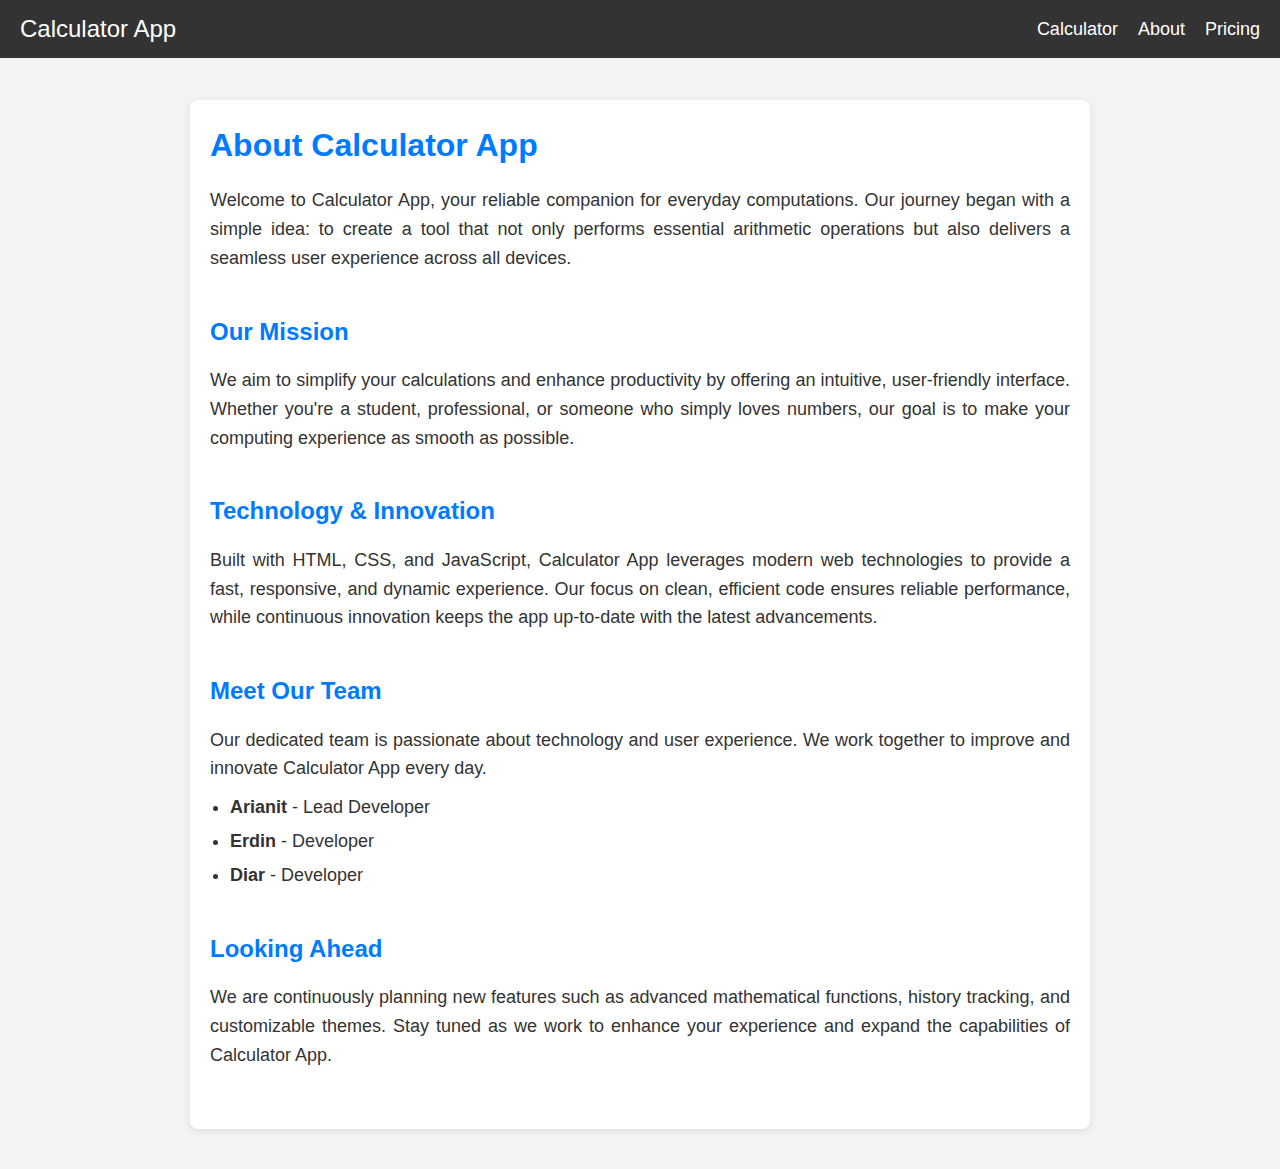
<file: newabout.html>
<!DOCTYPE html>
<html lang="en">
<head>
  <meta charset="UTF-8" />
  <meta name="viewport" content="width=device-width, initial-scale=1.0" />
  <title>About - Calculator App</title>
  <link rel="stylesheet" href="newabout.css" />
</head>
<body>
  <nav class="navbar">
    <div class="nav-container">
        <a href="index.html" class="brand">Calculator App</a>
      <ul class="nav-links">
        <li><a href="new.html">Calculator</a></li>
        <li><a href="newabout.html">About</a></li>
        <li><a href="newprice.html">Pricing</a></li>
      </ul>
    </div>
  </nav>

  <div class="content-container">
    <section class="introduction">
      <h1>About Calculator App</h1>
      <p>Welcome to Calculator App, your reliable companion for everyday computations. Our journey began with a simple idea: to create a tool that not only performs essential arithmetic operations but also delivers a seamless user experience across all devices.</p>
    </section>

    <section class="mission">
      <h2>Our Mission</h2>
      <p>We aim to simplify your calculations and enhance productivity by offering an intuitive, user-friendly interface. Whether you're a student, professional, or someone who simply loves numbers, our goal is to make your computing experience as smooth as possible.</p>
    </section>

    <section class="technology">
      <h2>Technology & Innovation</h2>
      <p>Built with HTML, CSS, and JavaScript, Calculator App leverages modern web technologies to provide a fast, responsive, and dynamic experience. Our focus on clean, efficient code ensures reliable performance, while continuous innovation keeps the app up-to-date with the latest advancements.</p>
    </section>

    <section class="team">
      <h2>Meet Our Team</h2>
      <p>Our dedicated team is passionate about technology and user experience. We work together to improve and innovate Calculator App every day.</p>
      <ul>
        <li><strong>Arianit</strong> - Lead Developer</li>
        <li><strong>Erdin</strong> - Developer</li>
        <li><strong>Diar</strong> - Developer</li>
      </ul>
    </section>

    <section class="future">
      <h2>Looking Ahead</h2>
      <p>We are continuously planning new features such as advanced mathematical functions, history tracking, and customizable themes. Stay tuned as we work to enhance your experience and expand the capabilities of Calculator App.</p>
    </section>
  </div>
</body>
</html>
</file>
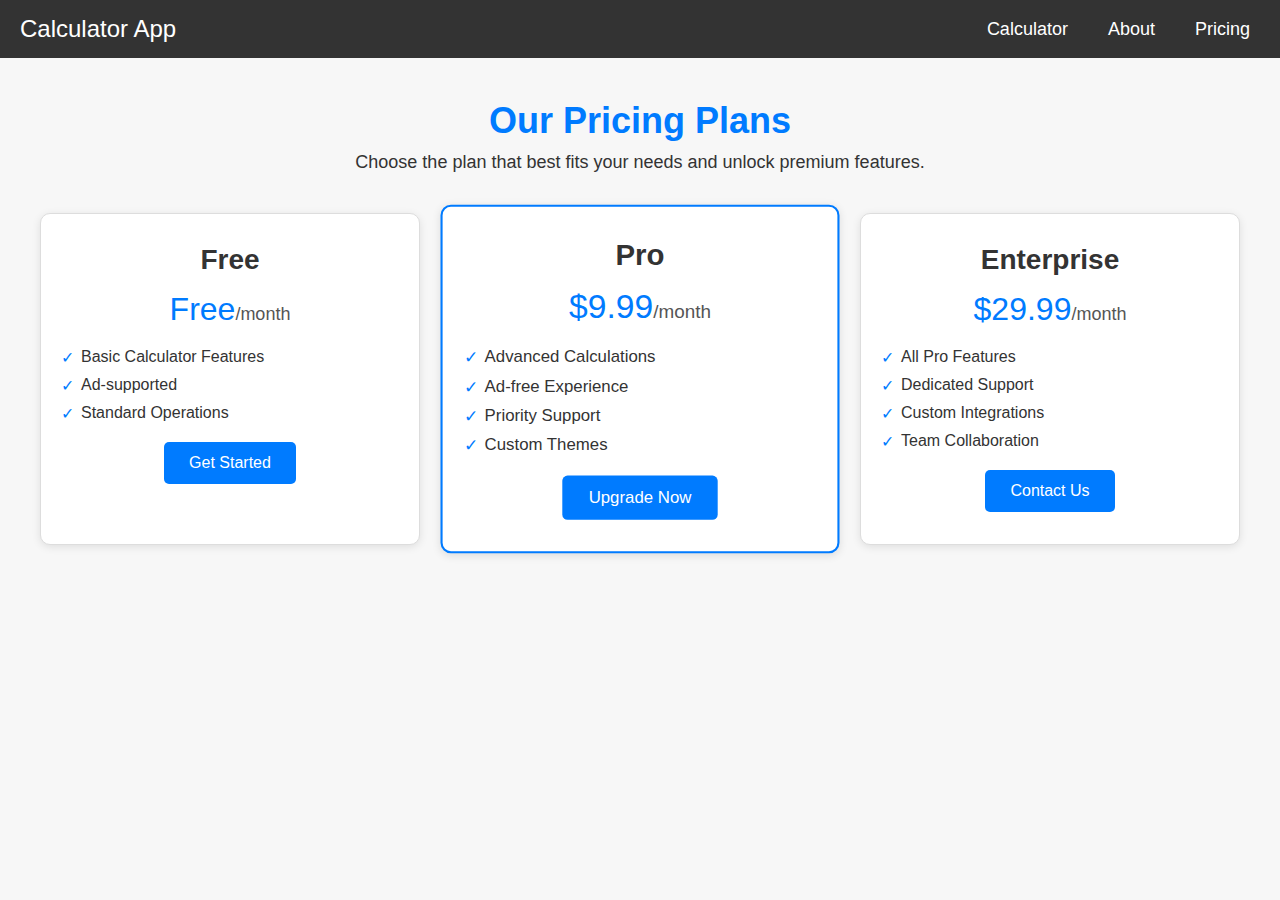
<file: newprice.html>
<!DOCTYPE html>
<html lang="en">
<head>
  <meta charset="UTF-8">
  <meta name="viewport" content="width=device-width, initial-scale=1.0">
  <title>Pricing - Calculator App</title>
  <link rel="stylesheet" href="newprice.css">
</head>
<body>

  <nav class="navbar">
    <div class="nav-container">
      <a href="index.html" class="brand">Calculator App</a>
      <ul class="nav-links">
        <li><a href="new.html">Calculator</a></li>
        <li><a href="newabout.html">About</a></li>
        <li><a href="newprice.css">Pricing</a></li>
      </ul>
    </div>
  </nav>


  <section class="pricing-section">
    <div class="pricing-container">
      <h1>Our Pricing Plans</h1>
      <p>Choose the plan that best fits your needs and unlock premium features.</p>
      <div class="pricing-cards">
        <div class="pricing-card">
          <h2>Free</h2>
          <p class="price">Free<span>/month</span></p>
          <ul>
            <li>Basic Calculator Features</li>
            <li>Ad-supported</li>
            <li>Standard Operations</li>
          </ul>
          <button class="btn">Get Started</button>
        </div>
    
        <div class="pricing-card featured">
          <h2>Pro</h2>
          <p class="price">$9.99<span>/month</span></p>
          <ul>
            <li>Advanced Calculations</li>
            <li>Ad-free Experience</li>
            <li>Priority Support</li>
            <li>Custom Themes</li>
          </ul>
          <button class="btn">Upgrade Now</button>
        </div>
        
        <div class="pricing-card">
          <h2>Enterprise</h2>
          <p class="price">$29.99<span>/month</span></p>
          <ul>
            <li>All Pro Features</li>
            <li>Dedicated Support</li>
            <li>Custom Integrations</li>
            <li>Team Collaboration</li>
          </ul>
          <button class="btn">Contact Us</button>
        </div>
      </div>
    </div>
  </section>
</body>
</html>
</file>
<file: newabout.css>
* {
    margin: 0;
    padding: 0;
    box-sizing: border-box;
  }
  body {
    font-family: Arial, sans-serif;
    line-height: 1.6;
    background-color: #f4f4f4;
    color: #333;
  }
  

  .navbar {
    background-color: #333;
    color: #fff;
    padding: 10px 20px;
    position: fixed;
    top: 0;
    width: 100%;
    z-index: 1000;
  }
  
  .nav-container {
    display: flex;
    justify-content: space-between;
    align-items: center;
  }
  
  .brand {
    font-size: 24px;
    text-decoration: none;
    color: #fff;
  }
  
  .nav-links {
    list-style: none;
    display: flex;
    gap: 20px;
  }
  
  .nav-links li a {
    color: #fff;
    text-decoration: none;
    font-size: 18px;
  }
  
   .nav-links li a:hover {
    background-color: #007BFF;
    border-radius: 5px;
  }
  
  
  .content-container {
    max-width: 900px;
    margin: 100px auto 40px auto; 
    padding: 20px;
    background-color: #fff;
    border-radius: 8px;
    box-shadow: 0 2px 8px rgba(0,0,0,0.1);
  }
  
  
  .content-container section {
    margin-bottom: 40px;
  }
  
  .content-container h1,
  .content-container h2 {
    margin-bottom: 15px;
    color: #007BFF;
  }
  
  .content-container p {
    font-size: 18px;
    margin-bottom: 10px;
    text-align: justify;
  }
  
  .content-container ul {
    list-style: disc;
    margin-left: 20px;
    font-size: 18px;
  }
  
  .content-container ul li {
    margin-bottom: 5px;
  }
</file>
<file: newprice.css>
* {
    margin: 0;
    padding: 0;
    box-sizing: border-box;
  }
  body {
    font-family: 'Arial', sans-serif;
    background: #f7f7f7;
    color: #333;
  }
  

  .navbar {
    background-color: #333;
    color: #fff;
    padding: 15px 20px;
    position: fixed;
    top: 0;
    width: 100%;
    z-index: 1000;
  }
  .nav-container {
    display: flex;
    justify-content: space-between;
    align-items: center;
  }
  .brand {
    font-size: 24px;
    color: #fff;
    text-decoration: none;
  }
  .nav-links {
    list-style: none;
    display: flex;
    gap: 20px;
  }
  .nav-links li a {
    color: #fff;
    text-decoration: none;
    font-size: 18px;
    padding: 5px 10px;
  }
  
  .nav-links li a:hover {
    background-color: #007BFF;
    border-radius: 5px;
  }
  
  
  .pricing-section {
    padding: 100px 20px 50px;
    text-align: center;
  }
  .pricing-container {
    max-width: 1200px;
    margin: 0 auto;
  }
  .pricing-section h1 {
    font-size: 36px;
    margin-bottom: 10px;
    color: #007BFF;
  }
  .pricing-section p {
    font-size: 18px;
    margin-bottom: 40px;
  }
  
  
  .pricing-cards {
    display: grid;
    grid-template-columns: repeat(auto-fit, minmax(280px, 1fr));
    gap: 30px;
  }
  .pricing-card {
    background: #fff;
    border: 1px solid #ddd;
    border-radius: 10px;
    padding: 30px 20px;
    box-shadow: 0 2px 8px rgba(0,0,0,0.1);
    transition: transform 0.3s ease, box-shadow 0.3s ease;
  }
  .pricing-card:hover {
    transform: translateY(-5px);
    box-shadow: 0 4px 16px rgba(0,0,0,0.2);
  }
  .pricing-card.featured {
    border: 2px solid #007BFF;
    transform: scale(1.05);
  }
  .pricing-card h2 {
    font-size: 28px;
    margin-bottom: 10px;
    color: #333;
  }
  .pricing-card .price {
    font-size: 32px;
    margin: 15px 0;
    color: #007BFF;
  }
  .pricing-card .price span {
    font-size: 18px;
    color: #555;
  }
  .pricing-card ul {
    list-style: none;
    margin: 20px 0;
    padding: 0;
    text-align: left;
  }
  .pricing-card ul li {
    margin: 10px 0;
    padding-left: 20px;
    position: relative;
  }
  .pricing-card ul li::before {
    content: '✓';
    position: absolute;
    left: 0;
    color: #007BFF;
  }
  .btn {
    background: #007BFF;
    color: #fff;
    border: none;
    padding: 12px 25px;
    font-size: 16px;
    border-radius: 5px;
    cursor: pointer;
    transition: background 0.3s ease;
  }
  .btn:hover {
    background: #0056b3;
  }
</file>
